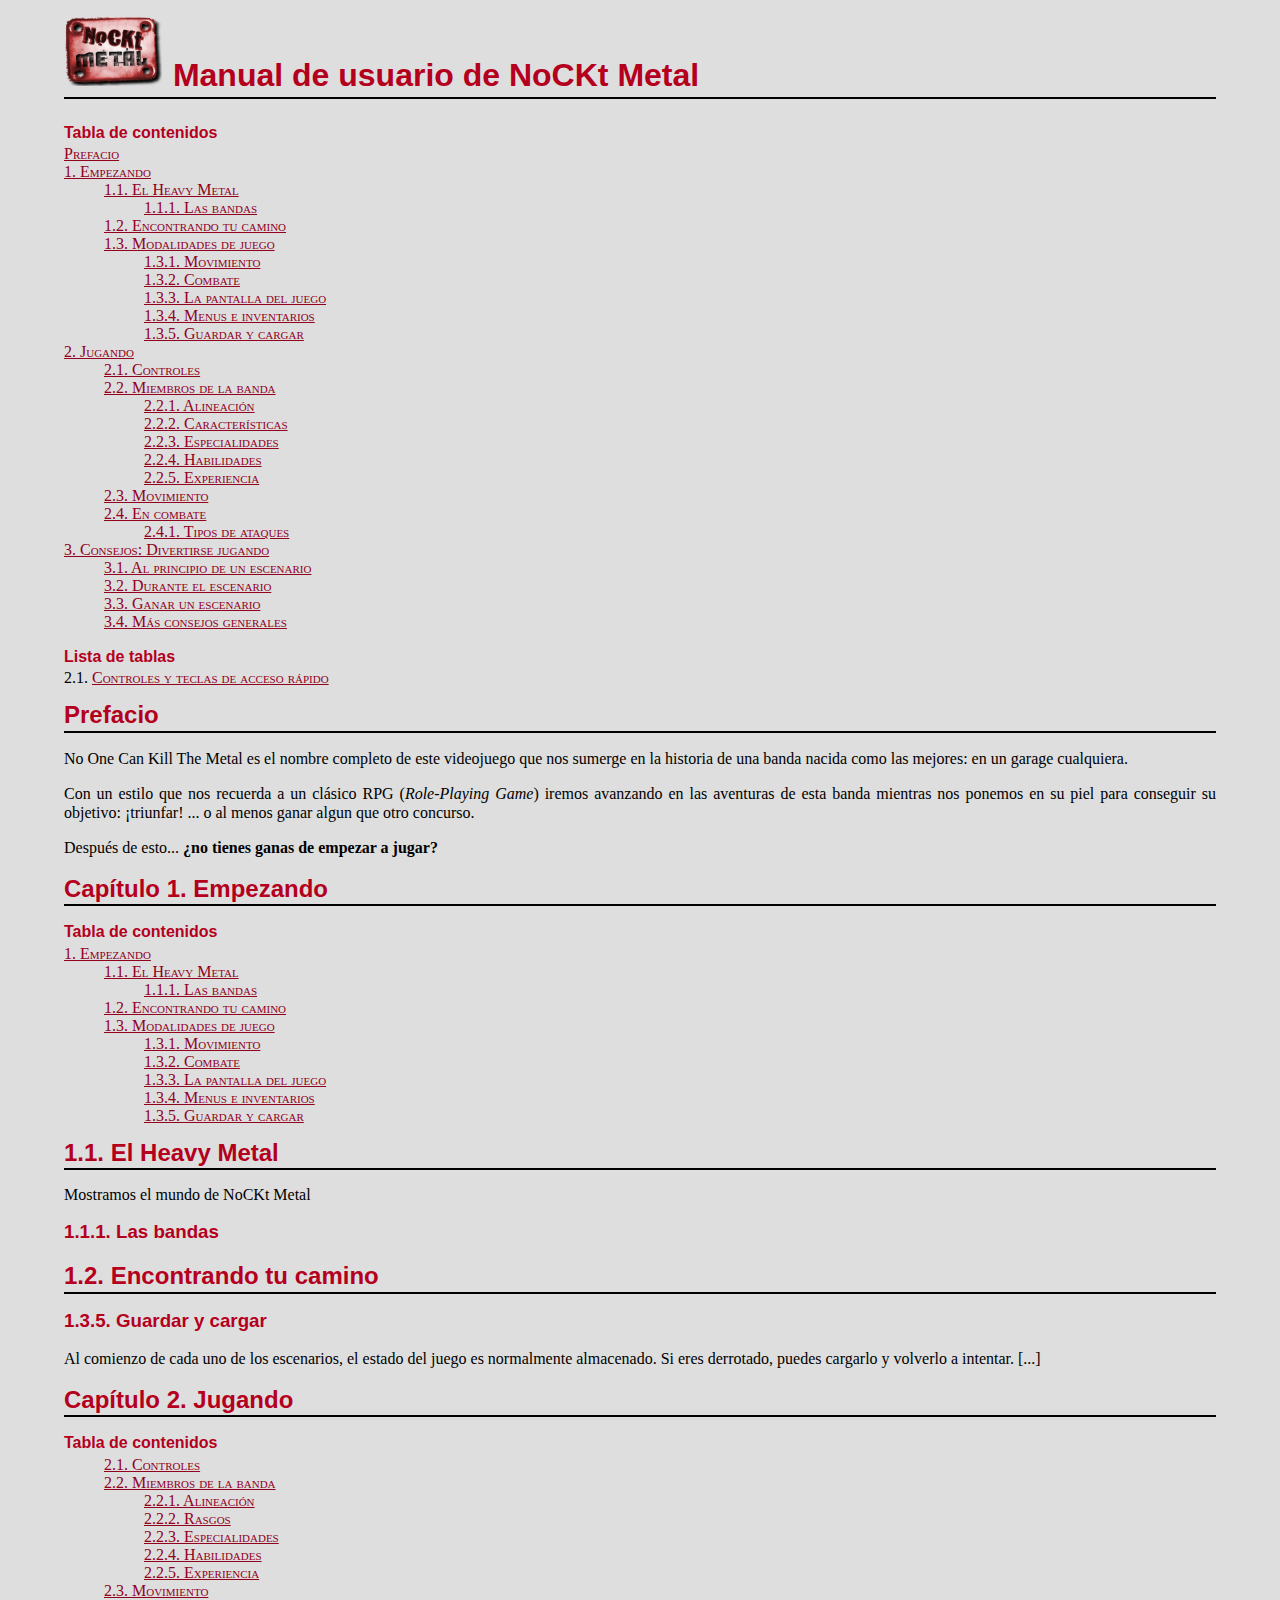
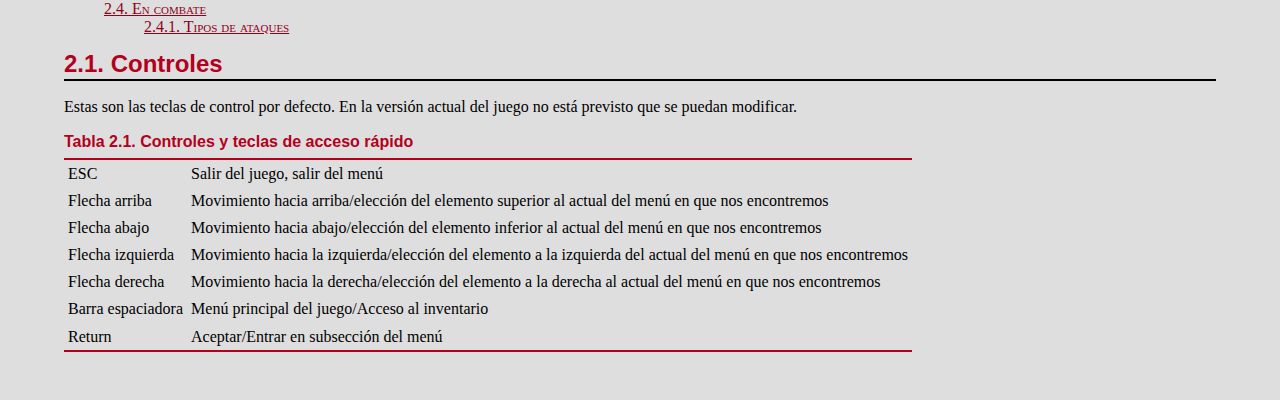
<file: doc/Manual/manual.html>
<?xml version="1.0" encoding="UTF-8"?>
<!-- Documentación: Manual de usuario.
     Proyecto NoCKt Metal
     Autores: Noelia Sales & Pablo Recio -->

<!DOCTYPE html PUBLIC "-//W3C//DTD XHTML 1.0 Transitional//EN" 
	  "http://www.w3.org/TR/xhtml1/DTD/xhtml1-transitional.dtd">

<html xmlns="http://www.w3.org/1999/xhtml">
  <head>
    <meta http-equiv="Content-Type" content="text/html; charset=UTF-8" />
    <title>Manual de usuario de NoCKt Metal</title>
    <link rel="stylesheet" href="./manual.css" type="text/css" />
  </head>

  <body>
    <div class="book" lang="es" xml:lang="es">
      <div class="titlepage">
	<div>
	  <div>
	    <h1 class="title">
	      <img src="./img/logo.png"></img>
	      Manual de usuario de NoCKt Metal
	    </h1>
	  </div>
	</div>
	<hr />
      </div>

      <div class="toc">
	<p><b>Tabla de contenidos</b></p>

	<dl>
	  <dt>
	    <span class="preface"><a href="#_prefacio">Prefacio</a></span>
	  </dt>
	  <dt>
	    <span class="chapter"><a href="#_empezando">
		1. Empezando</a></span>
	  </dt>
	  <dd>
	    <dl>
	      <dt>
		<span class="section"><a href="#_heavy_metal">
		    1.1. El Heavy Metal</a></span>
	      </dt>
	      <dd>
		<dl>
		  <dt>
		<span class="section"><a href="#_las_bandas">
			1.1.1. Las bandas</a></span>
		  </dt>
		</dl>
	      </dd>
	      <dt>
		<span class="section"><a href="#_encontrando_tu_camino">
		    1.2. Encontrando tu camino</a></span>
	      </dt>
	      <dt>
		<span class="section"><a href="#_modos_juego">
		    1.3. Modalidades de juego</a></span>
	      </dt>
	      <dd>
		<dl>
		  <dt><span class="section"><a href="#_movimiento">
			1.3.1. Movimiento</a></span>
		  </dt>
		  <dt><span class="section"><a href="#_escenarios">
			1.3.2. Combate</a></span>
		  </dt>
		  <dt>
		    <span class="section"><a href="#_pantalla_juego">
			1.3.3. La pantalla del juego</a></span>
		  </dt>
		  <dt>
		    <span class="section">
		      <a href="#_menus_inventario">
			1.3.4. Menus e inventarios</a></span>
		  </dt>
		  <dt>
		    <span class="section">
		      <a href="#_guardar_cargar">
			1.3.5. Guardar y cargar</a>
		    </span>
		  </dt>
		</dl>
	      </dd>
	    </dl>
	  </dd>
	  <dt>
	    <span class="chapter">
	      <a href="#_jugando">2. Jugando</a></span>
	  </dt>
	  <dd>
	    <dl>
	      <dt>
		<span class="section"><a href="#_controles">
		    2.1. Controles</a></span>
	      </dt>
	      <dt>
		<span class="section">
		  <a href="#_banda">2.2. Miembros de la banda</a></span>
	      </dt>
	      <dd>
		<dl>
		  <dt>
		    <span class="section">
		      <a href="#_alignment">
			2.2.1. Alineación
		      </a>
		    </span>
		  </dt>
		  <dt>
		    <span class="section">
		      <a href="#_caracteristicas">2.2.2. Características</a>
		    </span>
		  </dt>
		  <dt>
		    <span class="section">
		      <a href="#_especialidades">
			2.2.3. Especialidades</a></span>
		  </dt>
		  <dt>
		    <span class="section">
		      <a href="#_habilidades">2.2.4. Habilidades</a></span>
		  </dt>
		  <dt>
		    <span class="section">
		      <a href="#_experiencia">2.2.5. Experiencia</a></span>
		  </dt>
		</dl>
	      </dd>
	      <dt>
		<span class="section">
		  <a href="#_movimiento">2.3. Movimiento</a></span>
	      </dt>
	      <dt>
		<span class="section">
		  <a href="#_en_combate">2.4. En combate</a></span>
	      </dt>
	      <dd>
		<dl>
		  <dt>
		    <span class="section"><a href="#_tipos_ataques">
			2.4.1. Tipos de ataques</a></span>
		  </dt>
		</dl>
	      </dd>
	    </dl>
	  </dd>
	  <dt>
	    <span class="chapter"><a href="#_consejos">
		3. Consejos: Divertirse jugando</a></span>
	  </dt>
	  <dd>
	    <dl>
	      <dt>
		<span class="section">
		  <a href="#_principio_escenario">
		    3.1. Al principio de un escenario</a></span>
	      </dt>
	      <dt>
		<span class="section"><a href="#_durante_escenario">
		    3.2. Durante el escenario</a></span>
	      </dt>
	      <dt>
		<span class="section"><a href="#_ganar_escenario">
		    3.3. Ganar un escenario</a></span>
	      </dt>
	      <dt>
		<span class="section">
		  <a href="#_mas_consejos">
		    3.4. Más consejos generales</a></span>
	      </dt>	      
	    </dl>
	  </dd>
	</dl>
      </div>
    </div>
    <div class="list-of-tables">
      <p>
	<b>Lista de tablas</b>
      </p>
      <dl>
	<dt>2.1.
	  <a href="#id302424">Controles y teclas de acceso rápido</a>
	</dt>
      </dl>
    </div>


    <!-- Manual: PREFACIO -->
    <div class="preface" lang="es" xml:lang="es">

      <div class="titlepage">
	<div>
	  <div>
	    <h2 class="title"><a id="_prefacio"></a>Prefacio</h2>
	  </div>
	</div>
      </div>
      
      <p>No One Can Kill The Metal es el nombre completo de este videojuego 
	que nos sumerge en la historia de una banda nacida como las mejores:
	en un garage cualquiera.</p>
      
      <p>Con un estilo que nos recuerda a un clásico RPG 
	(<i>Role-Playing Game</i>) iremos avanzando en las aventuras de
	esta banda mientras nos ponemos en su piel para conseguir su objetivo:
	¡triunfar! ... o al menos ganar algun que otro concurso.</p>

      <p>Después de esto... <b>¿no tienes ganas de empezar a jugar?</b></p>
    </div>

    <div class="chapter" lang="es" xml:lang="es">
      <div class="titlepage">
	<div>
	  <div>
	    <h2 class="title">
	      <a id="_empezando"></a>Capítulo 1. Empezando
	    </h2>
	  </div>
	</div>
      </div>

      <div class="toc">
	<p><b>Tabla de contenidos</b></p>
	<dl>
	  <dt>
	    <span class="chapter"><a href="#_empezando">
		1. Empezando</a></span>
	  </dt>
	  <dd>
	    <dl>
	      <dt>
		<span class="section"><a href="#_heavy_metal">
		    1.1. El Heavy Metal</a></span>
	      </dt>
	      <dd>
		<dl>
		  <dt>
		    <span class="section"><a href="#_las_bandas">
			1.1.1. Las bandas</a></span>
		  </dt>
		</dl>
	      </dd>
	      <dt>
		<span class="section"><a href="#_encontrando_tu_camino">
		    1.2. Encontrando tu camino</a></span>
	      </dt>
	      <dt>
		<span class="section"><a href="#_modos_juego">
		    1.3. Modalidades de juego</a></span>
	      </dt>
	      <dd>
		<dl>
		  <dt><span class="section"><a href="#_movimiento">
			1.3.1. Movimiento</a></span>
		  </dt>
		  <dt><span class="section"><a href="#_escenarios">
			1.3.2. Combate</a></span>
		  </dt>
		  <dt>
		    <span class="section"><a href="#_pantalla_juego">
			1.3.3. La pantalla del juego</a></span>
		  </dt>
		  <dt>
		    <span class="section">
		      <a href="#_menus_inventario">
			1.3.4. Menus e inventarios</a></span>
		  </dt>
		  <dt>
		    <span class="section">
		      <a href="#_guardar_cargar">
			1.3.5. Guardar y cargar</a>
		    </span>
		  </dt>
		</dl>
	      </dd>
	    </dl>
	  </dd>

	  <div class="section" lang="es" xml:lang="es">
	    <div class="titlepage">
	      <div>
		<div>
		  <h2 class="title" style="clear: both">
		    <a id="_heavy_metal"></a>1.1. El Heavy Metal
		  </h2>
		</div>
	      </div>
	    </div>
	    
	    <p>Mostramos el mundo de NoCKt Metal</p>


	    <div class="section" lang="es" xml:lang="es">
	      <div class="titlepage">
		<div>
		  <div>
		    <h3 class="title">
		      <a id="_las_bandas"></a>
		      1.1.1. Las bandas
		    </h3>
		  </div>
		</div>
	      </div>

	      <p></p>

	    </div>
	  </div>

	  <div class="section" lang="es" xml:lang="es">
	    <div class="titlepage">
	      <div>
		<div>
		  <h2 class="title" style="clear: both">
		    <a id="_encontrando_tu_camino"></a>
		    1.2. Encontrando tu camino
		  </h2>
		</div>
	      </div>
	    </div>
	  </div>
	</div>

	
	<div class="section" lang="es" xml:lang="es">
	  <div class="titlepage">
	    <div>
	      <div>
		<h3 class="title">
		  <a id="_guardar_cargar"></a>
		  1.3.5. Guardar y cargar
		</h3>
	      </div>
	    </div>
	  </div>

	  <p>Al comienzo de cada uno de los escenarios, el estado del juego
	    es normalmente almacenado. Si eres derrotado, puedes cargarlo y
	    volverlo a intentar. [...]</p>

	</div>
      </div>
    </div>
    
    <div class="chapter" lang="es" xml:lang="es">
      <div class="titlepage">
	<div>
	  <div>
	    <h2 class="title">
	      <a id="_jugando"></a>
	      Capítulo 2. Jugando
	    </h2>
	  </div>
	</div>
      </div>

      <div class="toc">
	<p><b>Tabla de contenidos</b></p>
	<dl>
	  <dd>
	    <dl>
	      <dt>
		<span class="section"><a href="#_controles">
		    2.1. Controles</a></span>
	      </dt>
	      <dt>
		<span class="section">
		  <a href="#_banda">2.2. Miembros de la banda</a></span>
	      </dt>
	      <dd>
		<dl>
		  <dt>
		    <span class="section">
		      <a href="#_alignment">
			2.2.1. Alineación
		      </a>
		    </span>
		  </dt>
		  <dt>
		    <span class="section">
		      <a href="#_caracteristicas">2.2.2. Rasgos</a>
		    </span>
		  </dt>
		  <dt>
		    <span class="section">
		      <a href="#_especialidades">
			2.2.3. Especialidades</a></span>
		  </dt>
		  <dt>
		    <span class="section">
		      <a href="#_habilidades">2.2.4. Habilidades</a></span>
		  </dt>
		  <dt>
		    <span class="section">
		      <a href="#_experiencia">2.2.5. Experiencia</a></span>
		  </dt>
		</dl>
	      </dd>
	      <dt>
		<span class="section">
		  <a href="#_movimiento">2.3. Movimiento</a></span>
	      </dt>
	      <dt>
		<span class="section">
		  <a href="#_en_combate">2.4. En combate</a></span>
	      </dt>
	      <dd>
		<dl>
		  <dt>
		    <span class="section"><a href="#_tipos_ataques">
			2.4.1. Tipos de ataques</a></span>
		  </dt>
		</dl>
	      </dd>
	    </dl>
	  </dd>
	</dl>
	
	<div class="section" lang="es" xml:lang="es">	  
	  <div class="titlepage">	    
	    <div>	      
	      <div>
		<h2 class="title" style="clear: both">
		  <a id="_controles"></a>2.1. Controles
		</h2>
	      </div>
	    </div>
	  </div>

	  <p>Estas son las teclas de control por defecto. En la versión actual del
	  juego no está previsto que se puedan modificar.</p>

	  <div class="table">
	    <p class="title">
	      <b>Tabla 2.1. Controles y teclas de acceso rápido</b>
	    </p>

	    <div class="table-contents">
	      <table summary="Controles y teclas de acceso rápido"
		     cellpadding="4px"
		     style="border-collapse: collapse;border-top: 2px solid #527bbd; border-bottom: 2px solid #527bbd; ">
		<colgroup>
		  <col align="left" />
		  <col align="left" />
		</colgroup>
		<tbody>
		  <tr>
		    <td style="" align="left">
		      ESC
		    </td>
		    <td style="" align="left">
		      Salir del juego, salir del menú
		    </td>
		  </tr>
		  <tr>
		    <td style="" align="left">
		      Flecha arriba
		    </td>
		    <td style="" align="left">
		      Movimiento hacia arriba/elección del elemento superior
		      al actual del menú en que nos encontremos
		    </td>
		  </tr>
		  <tr>
		    <td style="" align="left">
		      Flecha abajo
		    </td>
		    <td style="" align="left">
		      Movimiento hacia abajo/elección del elemento inferior
		      al actual del menú en que nos encontremos
		    </td>
		  </tr>
		  <tr>
		    <td style="" align="left">
		      Flecha izquierda
		    </td>
		    <td style="" align="left">
		      Movimiento hacia la izquierda/elección del elemento
		      a la izquierda del actual del menú en que nos encontremos
		    </td>
		  </tr>
		  <tr>
		    <td style="" align="left">
		      Flecha derecha
		    </td>
		    <td style="" align="left">
		      Movimiento hacia la derecha/elección del elemento a la
		      derecha al actual del menú en que nos encontremos
		    </td>
		  </tr>

		  <tr>
		    <td style="" align="left">
		      Barra espaciadora
		    </td>
		    <td style="" align="left">
		      Menú principal del juego/Acceso al inventario
		    </td>
		  </tr>

		  <tr>
		    <td style="" align="left">
		      Return
		    </td>
		    <td style="" align="left">
		      Aceptar/Entrar en subsección del menú
		    </td>
		  </tr>
		</tr>		
	      </tbody>
	    </table>
	  </div>
	</div>	
	<br class="table-break" />
      </div>      
    </div>
  </body>
</html>
</file>
<file: doc/Manual/manual.css>
/*
 * Hoja de estilos para la documentación del Proyecto NoCKt Metal
 * Documentación: Manual de usuario.
 * Autor: Noelia Sales
 */

span.strong {
  font-weight: bold;
}

a {
  color: #91001d;
  font-variant: small-caps;
}

hr {
  color: #000;
}

.title img {
  width: 100px;
  height: 70px;
}

body blockquote {
  margin-top: .75em;
  line-height: 1.5;
  margin-bottom: .75em;
}

html body {
  margin: 1em 5% 1em 5%;
  line-height: 1.2;
  background-color: #dedede;
  text-align: justify;
}

body div {
  margin: 0;
}

h1, h2, h3, h4, h5, h6,
div.toc p b,
div.list-of-figures p b,
div.list-of-tables p b,
div.abstract p.title
{
  color: #b4001d;
  font-family: tahoma, verdana, sans-serif;
}

div.toc p:first-child,
div.list-of-figures p:first-child,
div.list-of-tables p:first-child,
div.example p.title
{
  margin-bottom: 0.2em;
}

body h1 {
  margin: .0em 0 0 -4%;
  line-height: 1.3;
  border-bottom: 2px solid black;
}

body h2 {
  margin: 0.5em 0 0 -4%;
  line-height: 1.3;
  border-bottom: 2px solid black;
}

body h3 {
  margin: .8em 0 0 -3%;
  line-height: 1.3;
}

body h4 {
  margin: .8em 0 0 -3%;
  line-height: 1.3;
}

body h5 {
  margin: .8em 0 0 -2%;
  line-height: 1.3;
}

body h6 {
  margin: .8em 0 0 -1%;
  line-height: 1.3;
}

body hr {
  border: none; /* Broken on IE6 */
}
div.footnotes hr {
  border: 1px solid black;
}

div.navheader th, div.navheader td, div.navfooter td {
  font-family: sans-serif;
  font-size: 0.9em;
  font-weight: bold;
  color: #b4001d;
}
div.navheader img, div.navfooter img {
  border-style: none;
}
div.navheader a, div.navfooter a {
  font-weight: normal;
}
div.navfooter hr {
  border: 1px solid black;
}

body td {
  line-height: 1.2
}

body th {
  line-height: 1.2;
}

ol {
  line-height: 1.2;
}

ul, body dir, body menu {
  line-height: 1.2;
}

html {
  margin: 0; 
  padding: 0;
}

body h1, body h2, body h3, body h4, body h5, body h6 {
  margin-left: 0
} 

body pre {
  margin: 0.5em 10% 0.5em 1em;
  line-height: 1.0;
  color: black;
}

tt.literal, code.literal {
  color: black;
}

.programlisting, .screen {
  border: 1px solid black;
  background: #f4f4f4;
  margin: 0.5em 10% 0.5em 0;
  padding: 0.5em 1em;
}

div.sidebar {
  background: #ffffee;
  margin: 1.0em 10% 0.5em 0;
  padding: 0.5em 1em;
  border: 1px solid black;
}
div.sidebar * { padding: 0; }
div.sidebar div { margin: 0; }
div.sidebar p.title {
  font-family: sans-serif;
  margin-top: 0.5em;
  margin-bottom: 0.2em;
}

div.bibliomixed {
  margin: 0.5em 5% 0.5em 1em;
}

div.glossary dt {
  font-weight: bold;
}
div.glossary dd p {
  margin-top: 0.2em;
}

dl {
  margin: .8em 0;
  line-height: 1.2;
}

dt {
  margin-top: 0.5em;
}

dt span.term {
  font-style: italic;
}

div.variablelist dd p {
  margin-top: 0;
}

div.itemizedlist li, div.orderedlist li {
  margin-left: -0.8em;
  margin-top: 0.5em;
}

ul, ol {
    list-style-position: outside;
}

div.sidebar ul, div.sidebar ol {
    margin-left: 2.8em;
}

div.itemizedlist p.title,
div.orderedlist p.title,
div.variablelist p.title
{
  margin-bottom: -0.8em;
}

div.revhistory table {
  border-collapse: collapse;
  border: none;
}
div.revhistory th {
  border: none;
  color: #b4001d;
  font-family: tahoma, verdana, sans-serif;
}
div.revhistory td {
  border: 1px solid black;
}

/* Keep TOC and index lines close together. */
div.toc dl, div.toc dt,
div.list-of-figures dl, div.list-of-figures dt,
div.list-of-tables dl, div.list-of-tables dt,
div.indexdiv dl, div.indexdiv dt
{
  line-height: normal;
  margin-top: 0;
  margin-bottom: 0;
}

/*
  Table styling does not work because of overriding attributes in
  generated HTML.
*/
div.table table,
div.informaltable table
{
    margin-left: 0;
    margin-right: 5%;
    margin-bottom: 0.8em;
}
div.informaltable table
{
    margin-top: 0.4em
}
div.table thead,
div.table tfoot,
div.table tbody,
div.informaltable thead,
div.informaltable tfoot,
div.informaltable tbody
{
    /* No effect in IE6. */
    border-top: 2px solid #b4001d;
    border-bottom: 2px solid #b4001d;
}
div.table thead, div.table tfoot,
div.informaltable thead, div.informaltable tfoot
{
    font-weight: bold;
}

div.mediaobject img {
    border: 1px solid black;
    margin-bottom: 0.8em;
}
div.figure p.title,
div.table p.title
{
  margin-top: 1em;
  margin-bottom: 0.4em;
}

@media print {
  div.navheader, div.navfooter { display: none; }
}
</file>
